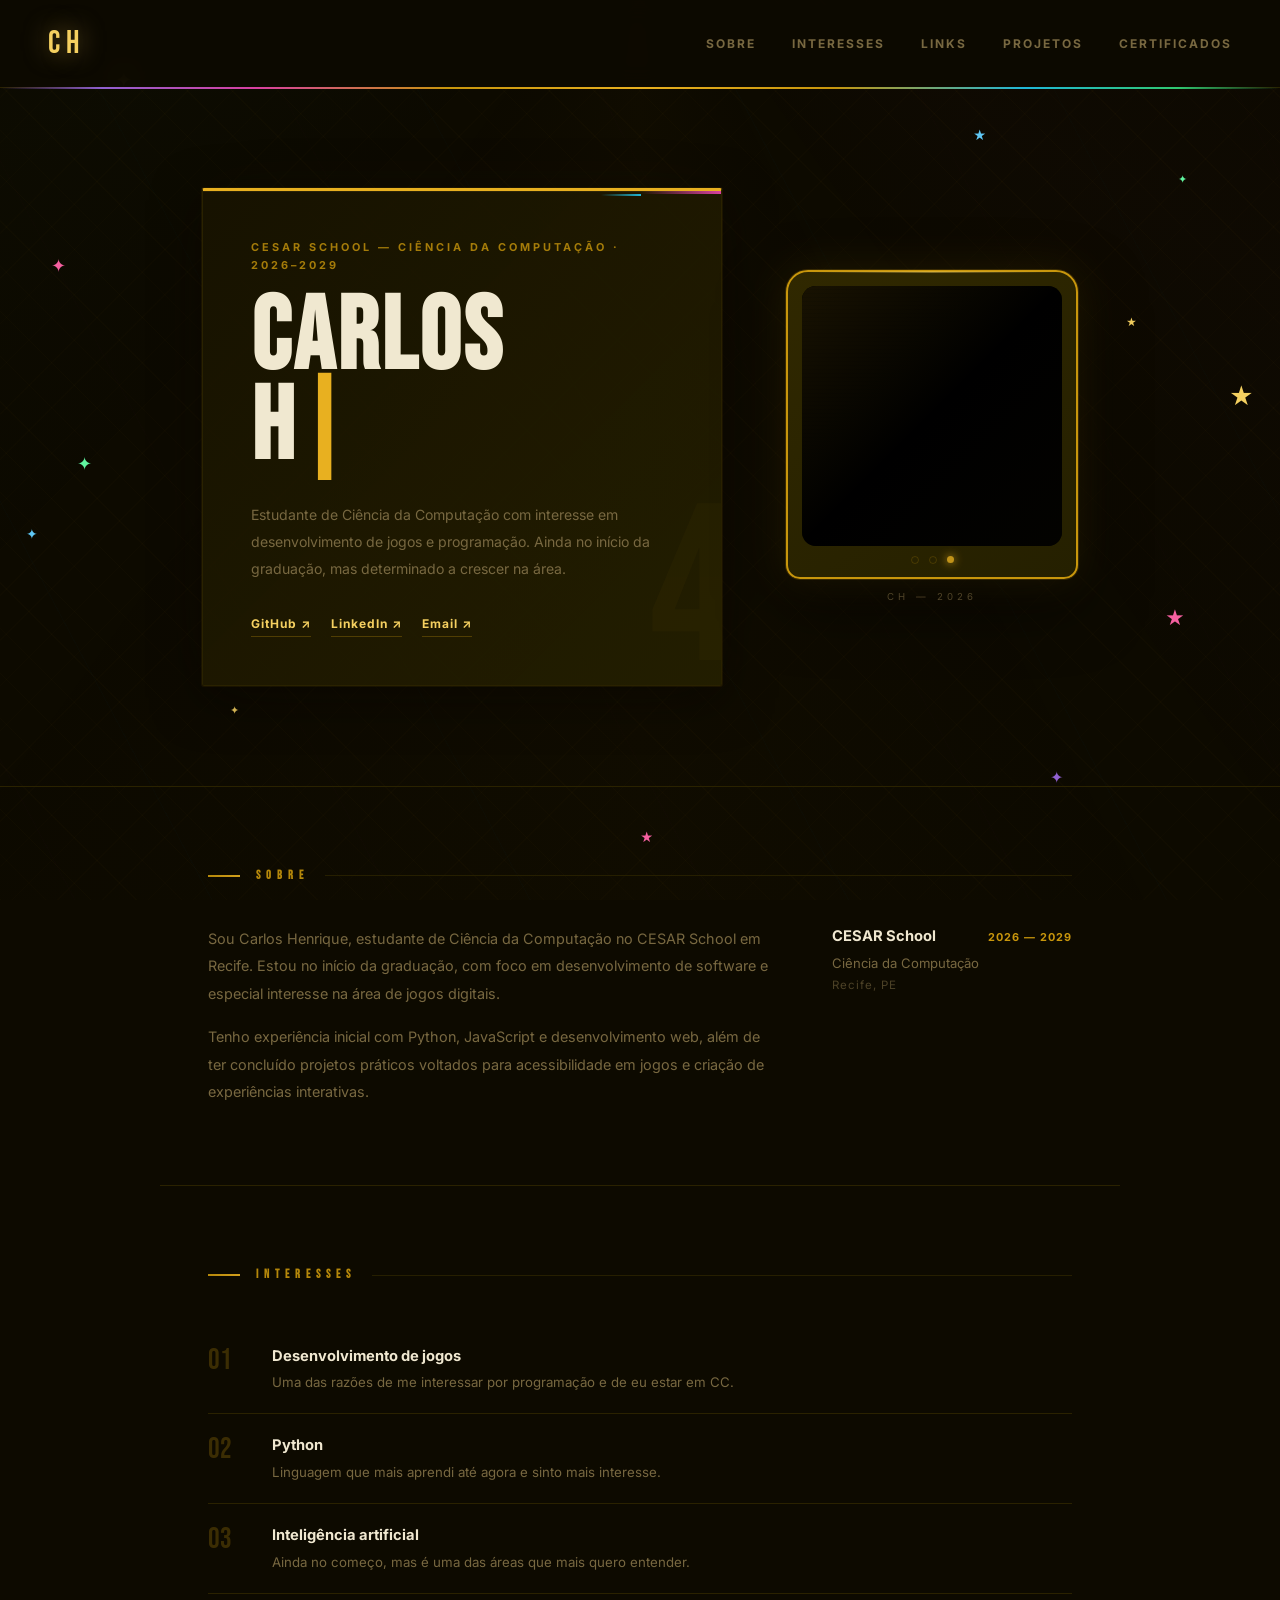
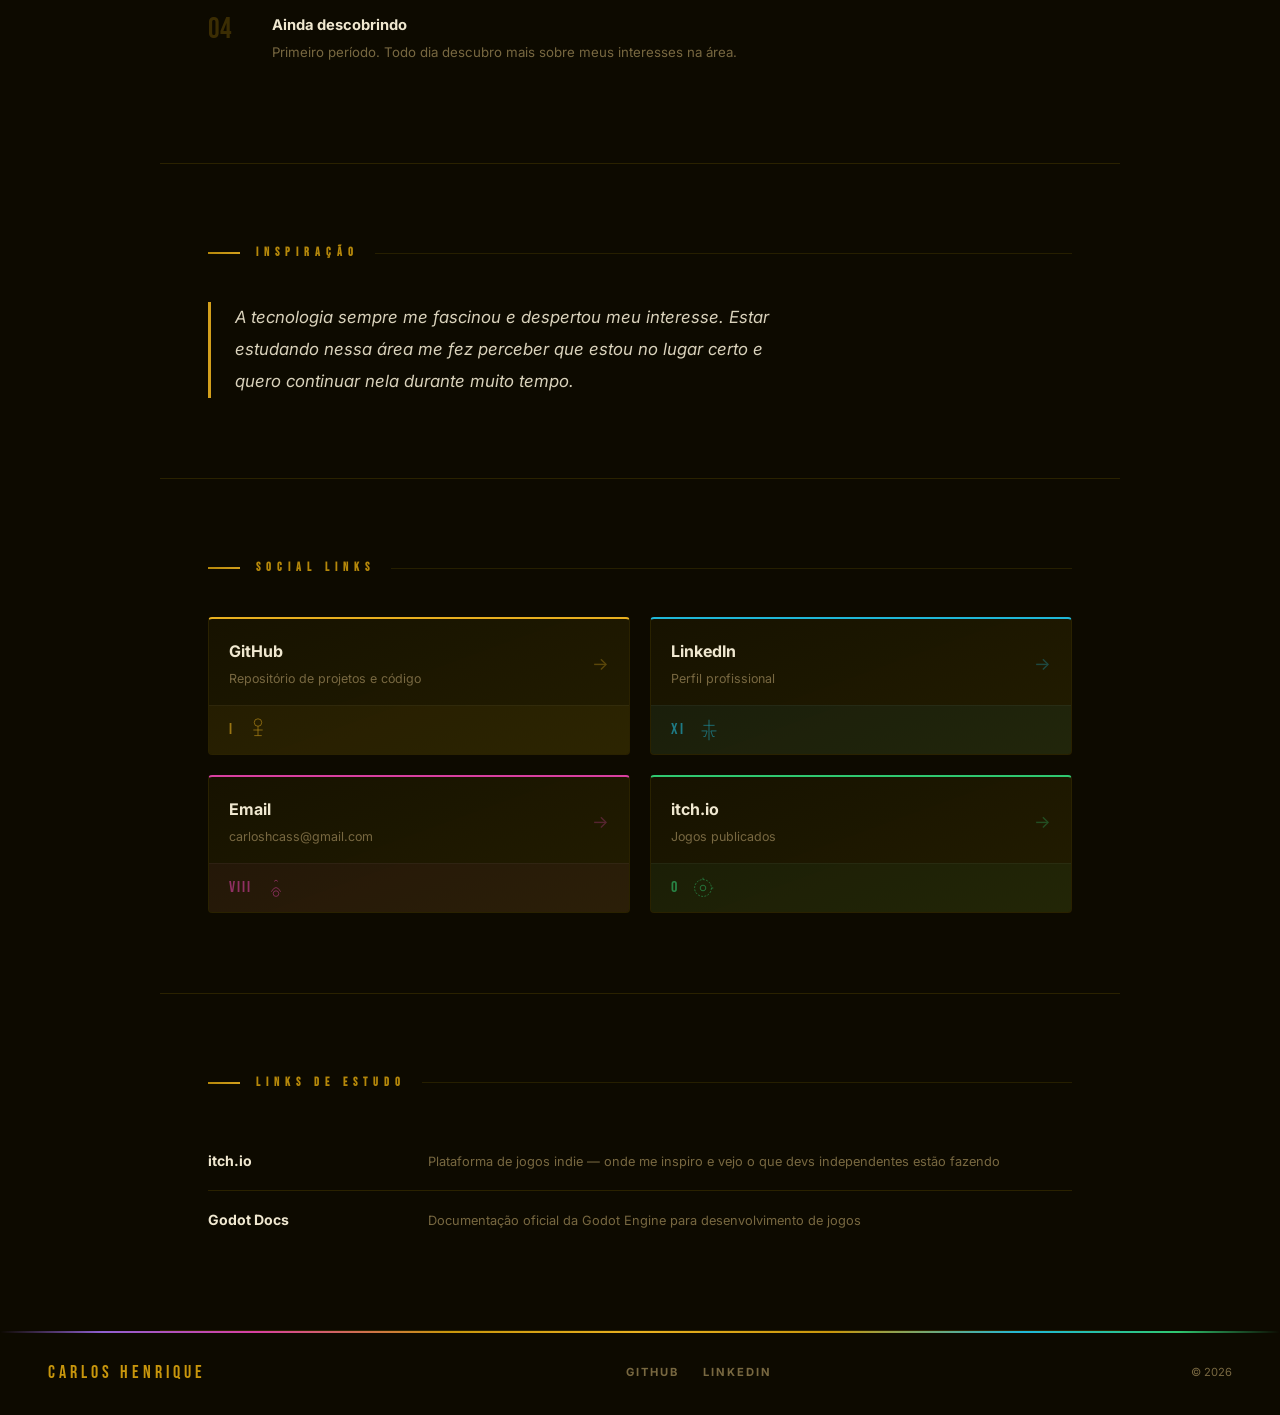
<file: index.html>
<!DOCTYPE html>
<html lang="pt-BR">
<head>
  <meta charset="UTF-8">
  <meta name="viewport" content="width=device-width, initial-scale=1.0">
  <title>Carlos Henrique — Portfólio</title>
  <link rel="icon" type="image/svg+xml" href="img/favicon.svg">
  <link rel="stylesheet" href="style.css">
  <link href="https://fonts.googleapis.com/css2?family=Bebas+Neue&family=Inter:wght@400;500;600;700&display=swap" rel="stylesheet">
</head>
<body>

  <div id="bg-diamonds"></div>
  <div id="bg-rays"></div>
  <div id="bg-lines"></div>
  <div id="bg-stars">
    <span class="star s1">✦</span>
    <span class="star s2">★</span>
    <span class="star s3">✦</span>
    <span class="star s4">✦</span>
    <span class="star s5">★</span>
    <span class="star s6">✦</span>
    <span class="star s7">★</span>
    <span class="star s8">✦</span>
    <span class="star s9">✦</span>
    <span class="star s10">★</span>
    <span class="star s11">✦</span>
    <span class="star s12">★</span>
  </div>

  <header>
    <a href="index.html" class="logo">CH</a>
    <nav>
      <a href="#sobre">Sobre</a>
      <a href="#interesses">Interesses</a>
      <a href="#links">Links</a>
      <a href="projetos.html">Projetos</a>
      <a href="certificados.html">Certificados</a>
    </nav>
  </header>

  <main>

    <section id="hero">
      <div id="hero-card">
        <div id="hero-card-accent"></div>
        <div id="hero-card-accent2"></div>
        <p class="eyebrow">CESAR School — Ciência da Computação · 2026–2029</p>
        <h1 id="titulo-digitado"> </h1>
        <p id="bio">Estudante de Ciência da Computação com interesse em desenvolvimento de jogos e programação. Ainda no início da graduação, mas determinado a crescer na área.</p>
        <div id="hero-links">
          <a href="https://github.com/chagas-8" target="_blank">GitHub ↗</a>
          <a href="https://www.linkedin.com/in/carloshenriquecass/" target="_blank">LinkedIn ↗</a>
          <a href="mailto:carloshcass@gmail.com">Email ↗</a>
        </div>
      </div>
      <div id="tv-wrap">
        <div id="tv-glow"></div>
        <div id="tv">
          <div id="tv-tela">
            <div id="tv-estatica"></div>
            <img src="img/foto.jpg" alt="Carlos Henrique" id="tv-foto">
            <div id="tv-scanlines"></div>
          </div>
          <div id="tv-chin">
            <div class="tv-botao"></div>
            <div class="tv-botao"></div>
            <div class="tv-led"></div>
          </div>
        </div>
        <span class="tv-legenda">CH — 2026</span>
      </div>
    </section>

    <section id="sobre" class="secao">
      <h2 class="secao-label">Sobre</h2>
      <div id="sobre-grid">
        <div id="sobre-texto">
          <p>Sou Carlos Henrique, estudante de Ciência da Computação no CESAR School em Recife. Estou no início da graduação, com foco em desenvolvimento de software e especial interesse na área de jogos digitais.</p>
          <p>Tenho experiência inicial com Python, JavaScript e desenvolvimento web, além de ter concluído projetos práticos voltados para acessibilidade em jogos e criação de experiências interativas.</p>
        </div>
        <div id="sobre-formacoes">
          <div class="formacao-item">
            <div class="formacao-header">
              <span class="formacao-inst">CESAR School</span>
              <span class="formacao-periodo">2026 — 2029</span>
            </div>
            <span class="formacao-curso">Ciência da Computação</span>
            <span class="formacao-local">Recife, PE</span>
          </div>
          <!-- Para adicionar outra formação, copie o bloco acima e cole aqui -->
        </div>
      </div>
    </section>

    <section id="interesses" class="secao">
      <h2 class="secao-label">Interesses</h2>
      <ul class="lista-itens">
        <li>
          <span class="item-num">01</span>
          <div>
            <span class="item-nome">Desenvolvimento de jogos</span>
            <span class="item-desc">Uma das razões de me interessar por programação e de eu estar em CC.</span>
          </div>
        </li>
        <li>
          <span class="item-num">02</span>
          <div>
            <span class="item-nome">Python</span>
            <span class="item-desc">Linguagem que mais aprendi até agora e sinto mais interesse.</span>
          </div>
        </li>
        <li>
          <span class="item-num">03</span>
          <div>
            <span class="item-nome">Inteligência artificial</span>
            <span class="item-desc">Ainda no começo, mas é uma das áreas que mais quero entender.</span>
          </div>
        </li>
        <li>
          <span class="item-num">04</span>
          <div>
            <span class="item-nome">Ainda descobrindo</span>
            <span class="item-desc">Primeiro período. Todo dia descubro mais sobre meus interesses na área.</span>
          </div>
        </li>
      </ul>
    </section>

    <section id="inspiracao" class="secao">
      <h2 class="secao-label">Inspiração</h2>
      <blockquote id="inspiracao-texto">
        A tecnologia sempre me fascinou e despertou meu interesse. Estar estudando nessa área me fez perceber que estou no lugar certo e quero continuar nela durante muito tempo.
      </blockquote>
    </section>

    <section id="social" class="secao">
      <h2 class="secao-label">Social Links</h2>
      <div id="social-grid">

        <a href="https://github.com/chagas-8" target="_blank" class="social-card social-amarelo">
          <div class="social-card-inner">
            <div class="social-main">
              <span class="social-nome">GitHub</span>
              <span class="social-desc">Repositório de projetos e código</span>
            </div>
            <span class="social-seta">→</span>
          </div>
          <div class="social-arcano-badge social-amarelo-badge">
            <span class="social-arcano-num">I</span>
            <svg viewBox="0 0 60 60" fill="none" xmlns="http://www.w3.org/2000/svg">
              <circle cx="30" cy="14" r="8" stroke="currentColor" stroke-width="1.5"/>
              <path d="M30 22 L30 42" stroke="currentColor" stroke-width="1.5"/>
              <path d="M20 30 L40 30" stroke="currentColor" stroke-width="1.5"/>
              <path d="M22 42 L38 42" stroke="currentColor" stroke-width="1.5"/>
            </svg>
          </div>
        </a>

        <a href="https://www.linkedin.com/in/carloshenriquecass/" target="_blank" class="social-card social-ciano">
          <div class="social-card-inner">
            <div class="social-main">
              <span class="social-nome">LinkedIn</span>
              <span class="social-desc">Perfil profissional</span>
            </div>
            <span class="social-seta">→</span>
          </div>
          <div class="social-arcano-badge social-ciano-badge">
            <span class="social-arcano-num">XI</span>
            <svg viewBox="0 0 60 60" fill="none" xmlns="http://www.w3.org/2000/svg">
              <path d="M30 8 L30 52" stroke="currentColor" stroke-width="1.5"/>
              <path d="M18 20 L42 20" stroke="currentColor" stroke-width="1.5"/>
              <path d="M14 32 L26 32 L22 44 L18 44" stroke="currentColor" stroke-width="1.5" stroke-linejoin="round"/>
              <path d="M46 32 L34 32 L38 44 L42 44" stroke="currentColor" stroke-width="1.5" stroke-linejoin="round"/>
            </svg>
          </div>
        </a>

        <a href="mailto:carloshcass@gmail.com" class="social-card social-rosa">
          <div class="social-card-inner">
            <div class="social-main">
              <span class="social-nome">Email</span>
              <span class="social-desc">carloshcass@gmail.com</span>
            </div>
            <span class="social-seta">→</span>
          </div>
          <div class="social-arcano-badge social-rosa-badge">
            <span class="social-arcano-num">VIII</span>
            <svg viewBox="0 0 60 60" fill="none" xmlns="http://www.w3.org/2000/svg">
              <path d="M20 38 Q30 20 40 38" stroke="currentColor" stroke-width="1.5" fill="none"/>
              <circle cx="30" cy="42" r="6" stroke="currentColor" stroke-width="1.5"/>
              <path d="M26 16 Q30 10 34 16" stroke="currentColor" stroke-width="1.5"/>
            </svg>
          </div>
        </a>

        <a href="https://chcass8.itch.io" target="_blank" class="social-card social-verde">
          <div class="social-card-inner">
            <div class="social-main">
              <span class="social-nome">itch.io</span>
              <span class="social-desc">Jogos publicados</span>
            </div>
            <span class="social-seta">→</span>
          </div>
          <div class="social-arcano-badge social-verde-badge">
            <span class="social-arcano-num">0</span>
            <svg viewBox="0 0 60 60" fill="none" xmlns="http://www.w3.org/2000/svg">
              <circle cx="30" cy="30" r="18" stroke="currentColor" stroke-width="1.5" stroke-dasharray="4 3"/>
              <circle cx="30" cy="30" r="6" stroke="currentColor" stroke-width="1.5"/>
              <path d="M30 12 L30 8" stroke="currentColor" stroke-width="1.5"/>
              <path d="M48 30 L52 30" stroke="currentColor" stroke-width="1.5"/>
            </svg>
          </div>
        </a>

      </div>
    </section>

    <section id="links" class="secao">
      <h2 class="secao-label">Links de estudo</h2>
      <ul class="lista-links">
        <li>
          <a href="https://itch.io" target="_blank">
            <span class="link-nome">itch.io</span>
            <span class="link-desc">Plataforma de jogos indie — onde me inspiro e vejo o que devs independentes estão fazendo</span>
          </a>
        </li>
        <li>
          <a href="https://docs.godotengine.org/pt-br/4.x/getting_started/introduction/index.html" target="_blank">
            <span class="link-nome">Godot Docs</span>
            <span class="link-desc">Documentação oficial da Godot Engine para desenvolvimento de jogos</span>
          </a>
        </li>
      </ul>
    </section>

  </main>

  <footer>
    <span class="footer-nome">Carlos Henrique</span>
    <div class="footer-links">
      <a href="https://github.com/chagas-8" target="_blank">GitHub</a>
      <a href="https://www.linkedin.com/in/carloshenriquecass/" target="_blank">LinkedIn</a>
    </div>
    <span class="footer-ano">© <span id="ano"></span></span>
  </footer>

  <script src="script.js"></script>
</body>
</html>
</file>
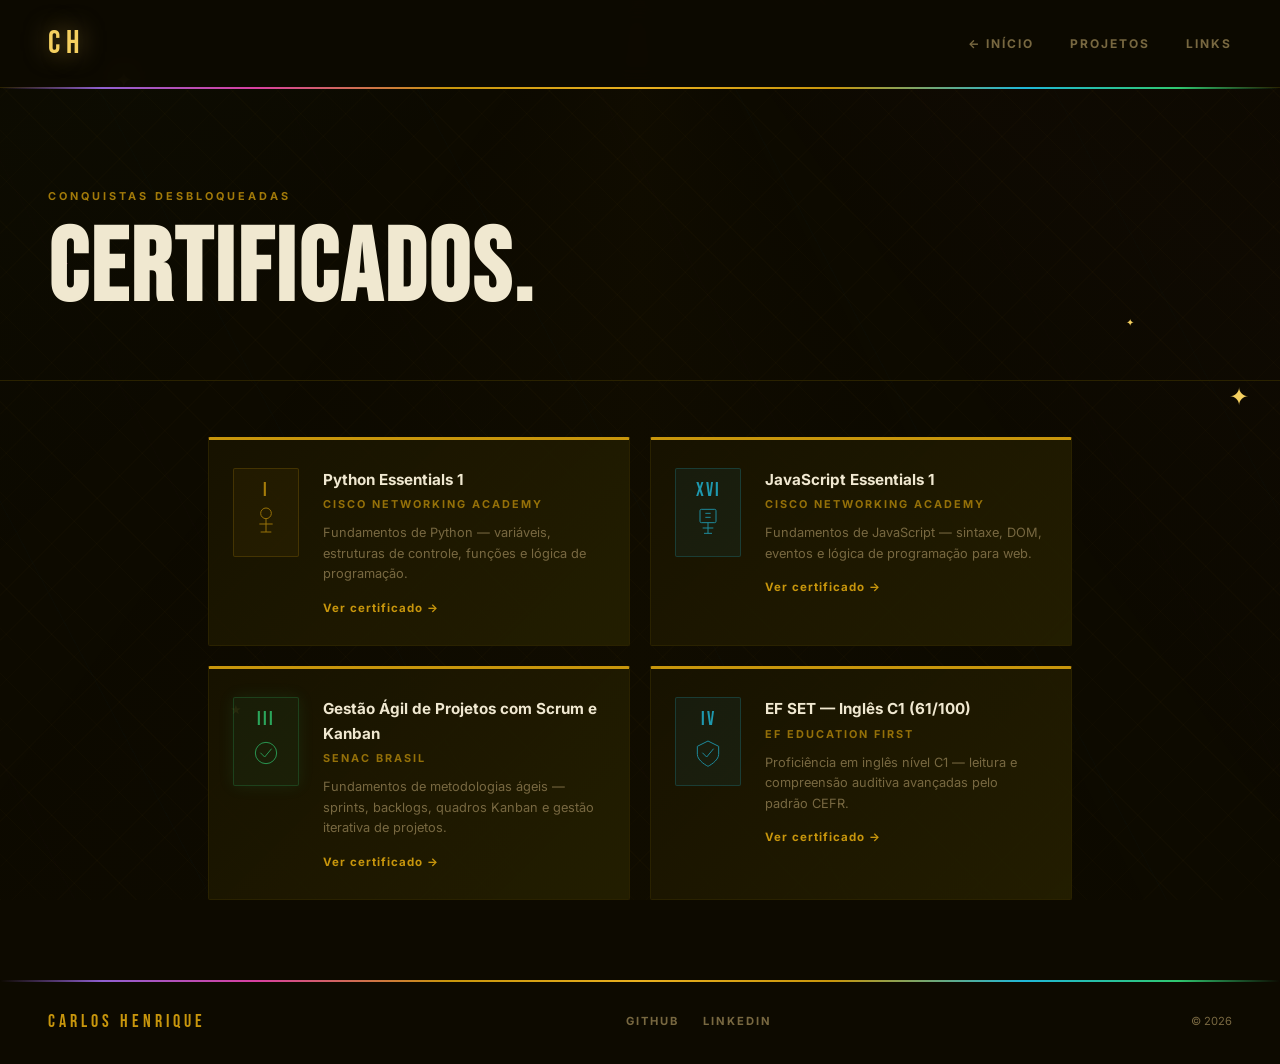
<file: certificados.html>
<!DOCTYPE html>
<html lang="pt-BR">
<head>
  <meta charset="UTF-8">
  <meta name="viewport" content="width=device-width, initial-scale=1.0">
  <title>Certificados — Carlos Henrique</title>
  <link rel="icon" type="image/svg+xml" href="img/favicon.svg">
  <link rel="stylesheet" href="style.css">
  <link href="https://fonts.googleapis.com/css2?family=Bebas+Neue&family=Inter:wght@400;500;600;700&display=swap" rel="stylesheet">
</head>
<body>

  <div id="bg-diamonds"></div>
  <div id="bg-rays"></div>
  <div id="bg-lines"></div>
  <div id="bg-stars">
    <span class="star s1">✦</span>
    <span class="star s3">★</span>
    <span class="star s5">✦</span>
    <span class="star s8">★</span>
    <span class="star s10">✦</span>
  </div>

  <header>
    <a href="index.html" class="logo">CH</a>
    <nav>
      <a href="index.html">← Início</a>
      <a href="projetos.html">Projetos</a>
      <a href="index.html#links">Links</a>
    </nav>
  </header>

  <main>

    <section id="proj-topo">
      <p class="eyebrow">Conquistas desbloqueadas</p>
      <h1>Certificados.</h1>
    </section>

    <div id="cert-grid">

      <a href="https://www.credly.com/badges/f03b5288-41c7-4f4a-b830-f8bbd2bf6345/linked_in_profile" target="_blank" class="cert-card">
        <div class="cert-arcano">
          <span class="cert-arcano-num">I</span>
          <svg class="cert-arcano-svg" viewBox="0 0 60 60" fill="none" xmlns="http://www.w3.org/2000/svg">
            <circle cx="30" cy="14" r="8" stroke="currentColor" stroke-width="1.5"/>
            <path d="M30 22 L30 42" stroke="currentColor" stroke-width="1.5"/>
            <path d="M20 30 L40 30" stroke="currentColor" stroke-width="1.5"/>
            <path d="M22 42 L38 42" stroke="currentColor" stroke-width="1.5"/>
          </svg>
        </div>
        <div class="cert-info">
          <span class="cert-subtitulo" style="display:none">O Mago</span>
          <span class="cert-nome">Python Essentials 1</span>
          <span class="cert-org">Cisco Networking Academy</span>
          <span class="cert-desc">Fundamentos de Python — variáveis, estruturas de controle, funções e lógica de programação.</span>
          <span class="cert-link">Ver certificado →</span>
        </div>
      </a>

      <a href="https://www.credly.com/badges/dadadb2c-0b01-49b4-9b1c-822d2881b30f/linked_in_profile" target="_blank" class="cert-card">
        <div class="cert-arcano cert-arcano-ciano">
          <span class="cert-arcano-num">XVI</span>
          <svg class="cert-arcano-svg" viewBox="0 0 60 60" fill="none" xmlns="http://www.w3.org/2000/svg">
            <rect x="18" y="8" width="24" height="20" rx="2" stroke="currentColor" stroke-width="1.5"/>
            <path d="M30 28 L30 44" stroke="currentColor" stroke-width="1.5"/>
            <path d="M22 36 L38 36" stroke="currentColor" stroke-width="1.5"/>
            <path d="M24 44 L36 44" stroke="currentColor" stroke-width="1.5"/>
            <path d="M26 14 L34 14" stroke="currentColor" stroke-width="1.5"/>
            <path d="M26 20 L34 20" stroke="currentColor" stroke-width="1.5"/>
          </svg>
        </div>
        <div class="cert-info">
          <span class="cert-subtitulo" style="display:none">A Torre</span>
          <span class="cert-nome">JavaScript Essentials 1</span>
          <span class="cert-org">Cisco Networking Academy</span>
          <span class="cert-desc">Fundamentos de JavaScript — sintaxe, DOM, eventos e lógica de programação para web.</span>
          <span class="cert-link">Ver certificado →</span>
        </div>
      </a>

      <!-- Para adicionar um novo certificado, copie o bloco <a class="cert-card"> acima e cole aqui -->

      <a href="https://cursos-orango.senac.br/pluginfile.php/1/tool_certificate/issues/1775840271/3284181106CC.pdf" target="_blank" class="cert-card">
        <div class="cert-arcano cert-arcano-verde">
          <span class="cert-arcano-num">III</span>
          <svg class="cert-arcano-svg" viewBox="0 0 60 60" fill="none" xmlns="http://www.w3.org/2000/svg">
            <circle cx="30" cy="30" r="16" stroke="currentColor" stroke-width="1.5"/>
            <path d="M22 30 L28 36 L38 24" stroke="currentColor" stroke-width="1.5" stroke-linecap="round" stroke-linejoin="round"/>
          </svg>
        </div>
        <div class="cert-info">
          <span class="cert-nome">Gestão Ágil de Projetos com Scrum e Kanban</span>
          <span class="cert-org">Senac Brasil</span>
          <span class="cert-desc">Fundamentos de metodologias ágeis — sprints, backlogs, quadros Kanban e gestão iterativa de projetos.</span>
          <span class="cert-link">Ver certificado →</span>
        </div>
      </a>

      <a href="https://cert.efset.org/WHH7bY" target="_blank" class="cert-card">
        <div class="cert-arcano cert-arcano-ciano">
          <span class="cert-arcano-num">IV</span>
          <svg class="cert-arcano-svg" viewBox="0 0 60 60" fill="none" xmlns="http://www.w3.org/2000/svg">
            <path d="M14 20 L30 12 L46 20 L46 32 C46 42 30 50 30 50 C30 50 14 42 14 32 Z" stroke="currentColor" stroke-width="1.5" stroke-linejoin="round"/>
            <path d="M22 30 L28 36 L38 24" stroke="currentColor" stroke-width="1.5" stroke-linecap="round" stroke-linejoin="round"/>
          </svg>
        </div>
        <div class="cert-info">
          <span class="cert-nome">EF SET — Inglês C1 (61/100)</span>
          <span class="cert-org">EF Education First</span>
          <span class="cert-desc">Proficiência em inglês nível C1 — leitura e compreensão auditiva avançadas pelo padrão CEFR.</span>
          <span class="cert-link">Ver certificado →</span>
        </div>
      </a>

    </div>

  </main>

  <footer>
    <span class="footer-nome">Carlos Henrique</span>
    <div class="footer-links">
      <a href="https://github.com/chagas-8" target="_blank">GitHub</a>
      <a href="https://www.linkedin.com/in/carloshenriquecass/" target="_blank">LinkedIn</a>
    </div>
    <span class="footer-ano">© <span id="ano"></span></span>
  </footer>

  <script src="script.js"></script>
</body>
</html>
</file>
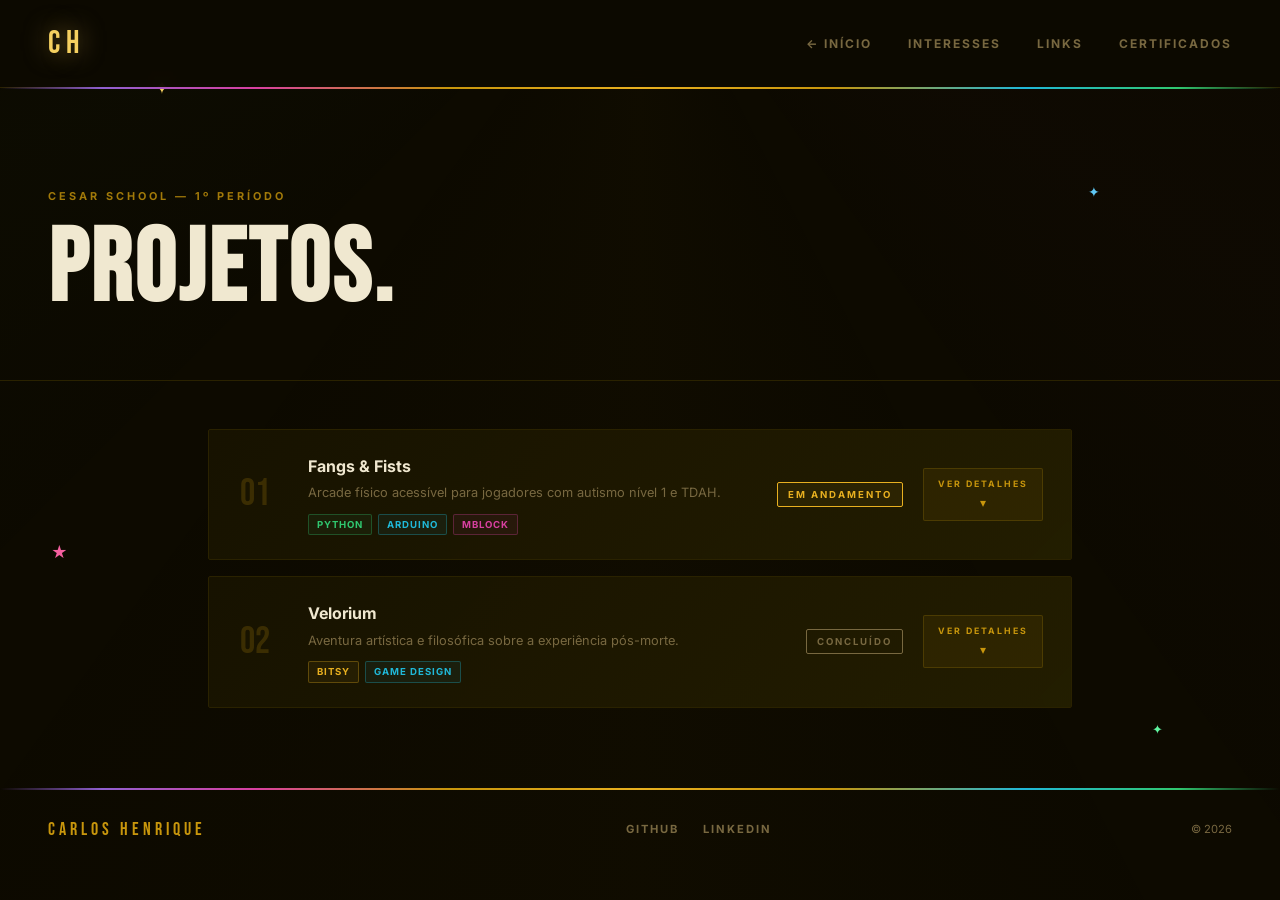
<file: projetos.html>
<!DOCTYPE html>
<html lang="pt-BR">
<head>
  <meta charset="UTF-8">
  <meta name="viewport" content="width=device-width, initial-scale=1.0">
  <title>Projetos — Carlos Henrique</title>
  <link rel="icon" type="image/svg+xml" href="img/favicon.svg">
  <link rel="stylesheet" href="style.css">
  <link href="https://fonts.googleapis.com/css2?family=Bebas+Neue&family=Inter:wght@400;500;600;700&display=swap" rel="stylesheet">
</head>
<body>

  <div id="bg-rays"></div>
  <div id="bg-stars">
    <span class="star" style="top:8%;left:12%;color:#f5d060;font-size:1.2rem;">✦</span>
    <span class="star" style="top:20%;left:85%;color:#60c8f5;font-size:0.9rem;">✦</span>
    <span class="star" style="top:60%;left:4%;color:#f560a0;font-size:1rem;">★</span>
    <span class="star" style="top:80%;left:90%;color:#60f5a0;font-size:0.8rem;">✦</span>
  </div>

  <header>
    <a href="index.html" class="logo">CH</a>
    <nav>
      <a href="index.html">← Início</a>
      <a href="index.html#interesses">Interesses</a>
      <a href="index.html#links">Links</a>
      <a href="certificados.html">Certificados</a>
    </nav>
  </header>

  <main>

    <section id="proj-topo">
      <p class="eyebrow">CESAR School — 1º período</p>
      <h1>Projetos.</h1>
    </section>

    <div id="lista-projetos">

      <details class="proj-card">
        <summary class="proj-summary">
          <span class="proj-card-num">01</span>
          <span class="proj-card-info">
            <span class="proj-card-nome">Fangs &amp; Fists</span>
            <span class="proj-card-desc">Arcade físico acessível para jogadores com autismo nível 1 e TDAH.</span>
            <span class="proj-card-tags">
              <span class="ptag ptag-verde">Python</span>
              <span class="ptag ptag-ciano">Arduino</span>
              <span class="ptag ptag-rosa">mBlock</span>
            </span>
          </span>
          <span class="status andamento">Em andamento</span>
          <span class="proj-expandir">
            <span class="proj-expandir-txt">ver detalhes</span>
            <span class="proj-seta">▾</span>
          </span>
        </summary>

        <div class="proj-detalhe">
          <div class="proj-meta">
            <p><strong>Período:</strong> 1º período — 2026</p>
            <p><strong>Tema:</strong> Acessibilidade em jogos</p>
          </div>
          <div class="bloco">
            <h2>O problema</h2>
            <p>Jogadores com autismo nível 1 e TDAH entre 12 e 20 anos enfrentam barreiras cognitivas que a maioria dos jogos ignora — excesso de informação, interfaces confusas e mecânicas que exigem atenção sustentada.</p>
          </div>
          <div class="bloco">
            <h2>A solução</h2>
            <p>Um arcade físico de luta entre animais, inspirado no Animal Kaiser, controlado por apenas 4 botões. Lutadores e poderes são escolhidos por cartas físicas — reduzindo a sobrecarga cognitiva.</p>
          </div>
          <div class="bloco">
            <h2>Imagens</h2>
            <div class="proj-fotos">
              <div class="proj-tv-wrap">
                <div class="proj-tv-corpo">
                  <div class="proj-tv">
                    <img src="img/prototipo.jpg" alt="Protótipo não funcional do arcade">
                  </div>
                  <div class="proj-tv-chin">
                    <div class="tv-botao"></div>
                    <div class="tv-botao"></div>
                  </div>
                </div>
                <p>protótipo não funcional</p>
              </div>
              <div class="proj-tv-wrap">
                <div class="proj-tv-corpo">
                  <div class="proj-tv">
                    <img src="img/jogo.jpg" alt="Tela do jogo">
                  </div>
                  <div class="proj-tv-chin">
                    <div class="tv-botao"></div>
                    <div class="tv-botao"></div>
                  </div>
                </div>
                <p>o jogo</p>
              </div>
            </div>
          </div>
          <div class="bloco">
            <h2>O que aprendi</h2>
            <p>Aprendi a trabalhar em grupo, a pensar no usuário antes da tecnologia, a simplificar interfaces e um pouco mais sobre o processo da criação de jogos.</p>
          </div>
          <div class="proj-links">
            <a href="https://sites.google.com/cesar.school/acessibilidade-e-jogos-grupo-1/home" target="_blank" class="proj-link">Site do grupo →</a>
            <a href="https://github.com/GManzii/Fangs-and-Fists" target="_blank" class="proj-link">Ver no GitHub →</a>
          </div>
        </div>
      </details>

      <details class="proj-card">
        <summary class="proj-summary">
          <span class="proj-card-num">02</span>
          <span class="proj-card-info">
            <span class="proj-card-nome">Velorium</span>
            <span class="proj-card-desc">Aventura artística e filosófica sobre a experiência pós-morte.</span>
            <span class="proj-card-tags">
              <span class="ptag ptag-amarelo">Bitsy</span>
              <span class="ptag ptag-ciano">Game Design</span>
            </span>
          </span>
          <span class="status concluido">Concluído</span>
          <span class="proj-expandir">
            <span class="proj-expandir-txt">ver detalhes</span>
            <span class="proj-seta">▾</span>
          </span>
        </summary>

        <div class="proj-detalhe">
          <div class="proj-meta">
            <p><strong>Período:</strong> 1º período — 2026</p>
            <p><strong>Feito com:</strong> Bitsy</p>
          </div>
          <div class="bloco">
            <h2>Sobre o jogo</h2>
            <p>Um jogo de exploração em que o jogador caminha por cenários temáticos de diferentes épocas e estilos da arte moderna após a morte do personagem. Dependendo dos itens coletados ao longo do jogo, o final muda.</p>
          </div>
          <div class="bloco">
            <h2>O que aprendi</h2>
            <p>Meu primeiro jogo completo. Aprendi o básico de criação de jogos — level design, narrativa interativa e como transformar uma ideia simples em algo jogável.</p>
          </div>
          <div class="proj-links">
            <a href="https://chcass8.itch.io/velorium" target="_blank" class="proj-link">Jogar no itch.io →</a>
          </div>
        </div>
      </details>

    </div>

  </main>

  <footer>
    <span class="footer-nome">Carlos Henrique</span>
    <div class="footer-links">
      <a href="https://github.com/chagas-8" target="_blank">GitHub</a>
      <a href="https://www.linkedin.com/in/carloshenriquecass/" target="_blank">LinkedIn</a>
    </div>
    <span class="footer-ano">© <span id="ano"></span></span>
  </footer>

  <script src="script.js"></script>
</body>
</html>
</file>
<file: style.css>
/* =====================
   TOKENS
===================== */
:root {
  --fundo: #0d0a00;
  --fundo2: #181300;
  --fundo3: #252000;
  --fundo4: #302800;
  --amarelo: #c8960c;
  --amarelo-vivo: #e8b020;
  --amarelo-claro: #f5d060;
  --laranja: #c85a00;
  --ciano: #20b8d8;
  --rosa: #d840a0;
  --verde: #30c870;
  --roxo: #9060d0;
  --branco: #f0e8d0;
  --muted: #786840;
  --linha: #2a2200;
  --display: 'Bebas Neue', sans-serif;
  --corpo: 'Inter', sans-serif;
}

/* =====================
   RESET + BASE
===================== */
* { margin: 0; padding: 0; box-sizing: border-box; }
html { scroll-behavior: smooth; }

body {
  background-color: var(--fundo);
  color: var(--branco);
  font-family: var(--corpo);
  line-height: 1.6;
  position: relative;
  overflow-x: hidden;
}

/* =====================
   LOSANGOS P4G
===================== */
#bg-diamonds {
  position: fixed;
  top: 0; left: 0;
  width: 100%; height: 100%;
  pointer-events: none;
  z-index: 0;
  background-image:
    repeating-linear-gradient(
      45deg,
      rgba(200,150,12,0.025) 0,
      rgba(200,150,12,0.025) 1px,
      transparent 1px,
      transparent 32px
    ),
    repeating-linear-gradient(
      -45deg,
      rgba(200,150,12,0.018) 0,
      rgba(200,150,12,0.018) 1px,
      transparent 1px,
      transparent 32px
    );
}

/* =====================
   RAIOS DE LUZ
===================== */
#bg-rays {
  position: fixed;
  top: 0; left: 0;
  width: 100%; height: 100%;
  pointer-events: none;
  z-index: 0;
  background: conic-gradient(
    from 270deg at 50% -10%,
    transparent 0deg,
    rgba(200,150,12,0.03) 15deg,
    transparent 30deg,
    rgba(200,90,0,0.02) 55deg,
    transparent 70deg,
    rgba(200,150,12,0.025) 100deg,
    transparent 120deg,
    rgba(32,184,216,0.015) 150deg,
    transparent 180deg,
    rgba(216,64,160,0.012) 210deg,
    transparent 240deg,
    rgba(200,150,12,0.02) 270deg,
    transparent 310deg,
    rgba(48,200,112,0.01) 340deg,
    transparent 360deg
  );
}

/* =====================
   LINHAS DIAGONAIS
===================== */
#bg-lines {
  position: fixed;
  top: 0; left: 0;
  width: 100%; height: 100%;
  pointer-events: none;
  z-index: 0;
  overflow: hidden;
}

#bg-lines::before {
  content: '';
  position: absolute;
  top: -50%; left: -50%;
  width: 200%; height: 200%;
  background:
    repeating-linear-gradient(
      62deg,
      transparent 0,
      transparent 120px,
      rgba(32,184,216,0.015) 120px,
      rgba(32,184,216,0.015) 121px,
      transparent 121px,
      transparent 280px,
      rgba(216,64,160,0.01) 280px,
      rgba(216,64,160,0.01) 281px,
      transparent 281px
    );
}

/* =====================
   ESTRELAS
===================== */
#bg-stars {
  position: fixed;
  top: 0; left: 0;
  width: 100%; height: 100%;
  pointer-events: none;
  z-index: 0;
}

.star {
  position: absolute;
  animation: twinkle 3s ease-in-out infinite;
  font-size: 1rem;
}

.s1  { top: 7%;  left: 9%;  color: #f5d060; font-size: 1.3rem; animation-delay: 0s; }
.s2  { top: 14%; left: 76%; color: #60c8f5; font-size: 0.8rem; animation-delay: 0.8s; }
.s3  { top: 28%; left: 4%;  color: #f560a0; font-size: 1.1rem; animation-delay: 1.6s; }
.s4  { top: 19%; left: 92%; color: #60f5a0; font-size: 0.7rem; animation-delay: 0.4s; }
.s5  { top: 42%; left: 96%; color: #f5d060; font-size: 1.5rem; animation-delay: 2.1s; }
.s6  { top: 58%; left: 2%;  color: #60c8f5; font-size: 0.9rem; animation-delay: 1.2s; }
.s7  { top: 67%; left: 91%; color: #f560a0; font-size: 1.2rem; animation-delay: 0.6s; }
.s8  { top: 78%; left: 18%; color: #f5d060; font-size: 0.7rem; animation-delay: 1.9s; }
.s9  { top: 85%; left: 82%; color: #9060d0; font-size: 1rem;   animation-delay: 0.3s; }
.s10 { top: 35%; left: 88%; color: #f5d060; font-size: 0.65rem;animation-delay: 2.5s; }
.s11 { top: 50%; left: 6%;  color: #60f5a0; font-size: 1.1rem; animation-delay: 1.4s; }
.s12 { top: 92%; left: 50%; color: #f560a0; font-size: 0.8rem; animation-delay: 0.9s; }

@keyframes twinkle {
  0%,100% { opacity: 0.2; transform: scale(1) rotate(0deg); }
  50% { opacity: 0.8; transform: scale(1.4) rotate(20deg); }
}

/* =====================
   HEADER
===================== */
header {
  display: flex;
  justify-content: space-between;
  align-items: center;
  padding: 18px 48px;
  background: rgba(13,10,0,0.94);
  backdrop-filter: blur(12px);
  border-bottom: 1px solid var(--linha);
  position: sticky;
  top: 0;
  z-index: 100;
}

header::after {
  content: '';
  position: absolute;
  bottom: -2px; left: 0; right: 0;
  height: 2px;
  background: linear-gradient(90deg,
    transparent 0%,
    var(--roxo) 8%,
    var(--rosa) 20%,
    var(--amarelo) 35%,
    var(--amarelo-vivo) 50%,
    var(--amarelo) 65%,
    var(--ciano) 80%,
    var(--verde) 92%,
    transparent 100%
  );
}

.logo {
  font-family: var(--display);
  font-size: 2rem;
  color: var(--amarelo-claro);
  text-decoration: none;
  letter-spacing: 6px;
  text-shadow: 0 0 24px rgba(245,208,96,0.5);
  transition: text-shadow 0.3s;
  position: relative;
  z-index: 1;
}

.logo:hover { text-shadow: 0 0 40px rgba(245,208,96,0.9), 0 0 80px rgba(245,208,96,0.3); }

nav { display: flex; gap: 36px; align-items: center; position: relative; z-index: 1; }

nav a {
  color: var(--muted);
  text-decoration: none;
  font-size: 0.75rem;
  font-weight: 700;
  letter-spacing: 2px;
  text-transform: uppercase;
  transition: color 0.2s;
  position: relative;
}

nav a::after {
  content: '';
  position: absolute;
  bottom: -4px; left: 0;
  width: 0; height: 1px;
  background: linear-gradient(90deg, var(--amarelo), var(--amarelo-vivo));
  transition: width 0.25s;
}

nav a:hover { color: var(--amarelo-claro); }
nav a:hover::after { width: 100%; }

/* =====================
   HERO
===================== */
#hero {
  display: flex;
  justify-content: center;
  align-items: center;
  gap: 64px;
  padding: 100px 48px;
  border-bottom: 1px solid var(--linha);
  position: relative;
  z-index: 1;
}

#hero-card {
  background: linear-gradient(135deg, rgba(24,19,0,0.95) 0%, rgba(37,32,0,0.9) 100%);
  border: 1px solid var(--linha);
  border-top: 3px solid var(--amarelo-vivo);
  border-radius: 2px;
  padding: 48px;
  position: relative;
  overflow: hidden;
  max-width: 520px;
  box-shadow:
    0 0 0 1px rgba(200,150,12,0.08),
    0 12px 48px rgba(0,0,0,0.5),
    0 0 80px rgba(200,150,12,0.04),
    inset 0 1px 0 rgba(245,208,96,0.08);
}

#hero-card-accent {
  position: absolute;
  top: 0; right: 0;
  width: 80px; height: 3px;
  background: linear-gradient(90deg, transparent, var(--rosa));
}

#hero-card-accent2 {
  position: absolute;
  top: 3px; right: 80px;
  width: 40px; height: 2px;
  background: linear-gradient(90deg, transparent, var(--ciano));
}

#hero-card::before {
  content: '4';
  position: absolute;
  bottom: -20px; right: -10px;
  font-family: var(--display);
  font-size: 14rem;
  color: var(--amarelo);
  opacity: 0.03;
  line-height: 1;
  pointer-events: none;
  letter-spacing: -8px;
}

.eyebrow {
  font-size: 0.68rem;
  letter-spacing: 3px;
  text-transform: uppercase;
  color: var(--amarelo);
  font-weight: 700;
  margin-bottom: 20px;
  opacity: 0.8;
}

#titulo-digitado {
  font-family: var(--display);
  font-size: clamp(4.5rem, 8vw, 7rem);
  line-height: 0.88;
  letter-spacing: 3px;
  color: var(--branco);
  margin-bottom: 24px;
  min-height: 1.8em;
}

#titulo-digitado::after {
  content: '|';
  color: var(--amarelo-vivo);
  animation: piscar 0.7s step-end infinite;
}

@keyframes piscar { 50% { opacity: 0; } }

#bio {
  color: var(--muted);
  font-size: 0.88rem;
  margin-bottom: 32px;
  line-height: 1.9;
}

#hero-links { display: flex; gap: 20px; flex-wrap: wrap; }

#hero-links a {
  color: var(--amarelo-claro);
  text-decoration: none;
  font-size: 0.75rem;
  font-weight: 700;
  letter-spacing: 1px;
  border-bottom: 1px solid rgba(200,150,12,0.3);
  padding-bottom: 2px;
  transition: color 0.2s, border-color 0.2s;
}

#hero-links a:hover { color: var(--branco); border-color: var(--branco); }

/* =====================
   TV CRT
===================== */
#tv-wrap {
  display: flex;
  flex-direction: column;
  align-items: center;
  gap: 10px;
  flex-shrink: 0;
  position: relative;
}

#tv-glow {
  position: absolute;
  top: 50%; left: 50%;
  transform: translate(-50%, -50%);
  width: 360px; height: 360px;
  background: radial-gradient(circle, rgba(200,150,12,0.12) 0%, rgba(200,90,0,0.04) 40%, transparent 70%);
  pointer-events: none;
}

#tv {
  background: linear-gradient(145deg, var(--fundo4), var(--fundo3));
  border: 2px solid var(--amarelo);
  border-radius: 22px 22px 14px 14px;
  padding: 14px 14px 0;
  box-shadow:
    0 0 0 1px rgba(200,150,12,0.2),
    0 0 40px rgba(200,150,12,0.12),
    0 24px 64px rgba(0,0,0,0.6);
  position: relative;
}

#tv::before {
  content: '';
  position: absolute;
  top: -1px; left: 20px; right: 20px;
  height: 2px;
  background: linear-gradient(90deg, transparent, var(--amarelo-claro), transparent);
  opacity: 0.4;
}

#tv-tela {
  width: 260px; height: 260px;
  background: #000;
  border-radius: 14px;
  overflow: hidden;
  position: relative;
  box-shadow: inset 0 0 24px rgba(0,0,0,0.9);
}

#tv-estatica {
  position: absolute;
  inset: 0; z-index: 2;
  background-image: url("data:image/svg+xml,%3Csvg viewBox='0 0 200 200' xmlns='http://www.w3.org/2000/svg'%3E%3Cfilter id='n'%3E%3CfeTurbulence type='fractalNoise' baseFrequency='0.85' numOctaves='4' stitchTiles='stitch'/%3E%3C/filter%3E%3Crect width='100%25' height='100%25' filter='url(%23n)' opacity='0.5'/%3E%3C/svg%3E");
  background-size: cover;
  mix-blend-mode: screen;
}

#tv-foto {
  width: 100%; height: 100%;
  object-fit: cover;
  display: block;
  position: relative; z-index: 1;
  opacity: 0;
  filter: sepia(40%) contrast(115%) brightness(0.85) saturate(1.2) hue-rotate(-10deg);
}

#tv-tela::after {
  content: '';
  position: absolute;
  inset: 0;
  z-index: 2;
  background: linear-gradient(
    135deg,
    rgba(200,150,12,0.12) 0%,
    transparent 50%,
    rgba(13,10,0,0.25) 100%
  );
  pointer-events: none;
  border-radius: 14px;
}

#tv-scanlines {
  position: absolute;
  inset: 0; z-index: 3;
  background: repeating-linear-gradient(
    to bottom,
    transparent 0, transparent 3px,
    rgba(0,0,0,0.08) 3px, rgba(0,0,0,0.08) 4px
  );
  pointer-events: none;
}

#tv-chin {
  display: flex;
  gap: 10px;
  align-items: center;
  justify-content: center;
  padding: 10px 0 13px;
}

.tv-botao {
  width: 8px; height: 8px;
  border-radius: 50%;
  border: 1px solid var(--amarelo);
  opacity: 0.2;
}

.tv-led {
  width: 7px; height: 7px;
  border-radius: 50%;
  background: var(--amarelo-vivo);
  opacity: 0.8;
  animation: pulsar 2s ease-in-out infinite;
  box-shadow: 0 0 8px var(--amarelo-vivo), 0 0 16px rgba(232,176,32,0.3);
}

@keyframes pulsar { 0%,100% { opacity: 0.8; } 50% { opacity: 0.2; } }

.tv-legenda {
  font-size: 0.6rem;
  letter-spacing: 4px;
  color: var(--muted);
  text-transform: uppercase;
}

/* =====================
   SEÇÕES
===================== */
.secao {
  padding: 80px 48px;
  border-bottom: 1px solid var(--linha);
  max-width: 960px;
  margin: 0 auto;
  position: relative;
  z-index: 1;
}

.secao-label {
  font-family: var(--display);
  font-size: 0.72rem;
  letter-spacing: 6px;
  text-transform: uppercase;
  color: var(--amarelo);
  margin-bottom: 40px;
  display: flex;
  align-items: center;
  gap: 16px;
  opacity: 0.9;
}

.secao-label::before {
  content: '';
  display: block;
  width: 32px; height: 2px;
  background: linear-gradient(90deg, var(--amarelo), var(--amarelo-vivo));
  flex-shrink: 0;
}

.secao-label::after {
  content: '';
  display: block;
  flex: 1; height: 1px;
  background: var(--linha);
}

h1 {
  font-family: var(--display);
  font-size: clamp(4rem, 8vw, 7rem);
  line-height: 0.88;
  letter-spacing: 3px;
  color: var(--branco);
  margin-top: 16px;
}

h3 {
  font-size: 0.65rem;
  letter-spacing: 3px;
  text-transform: uppercase;
  color: var(--amarelo);
  margin-bottom: 10px;
  font-weight: 700;
}

/* =====================
   INTERESSES
===================== */
.lista-itens { list-style: none; }

.lista-itens li {
  display: flex;
  align-items: flex-start;
  gap: 24px;
  padding: 20px 0;
  border-bottom: 1px solid var(--linha);
  transition: padding-left 0.2s;
}

.lista-itens li:last-child { border-bottom: none; }
.lista-itens li:hover { padding-left: 8px; }

.item-num {
  font-family: var(--display);
  font-size: 1.8rem;
  color: var(--amarelo);
  opacity: 0.25;
  line-height: 1;
  min-width: 40px;
  flex-shrink: 0;
  margin-top: 2px;
}

.item-nome {
  display: block;
  font-weight: 700;
  font-size: 0.92rem;
  color: var(--branco);
  margin-bottom: 4px;
}

.item-desc {
  display: block;
  color: var(--muted);
  font-size: 0.83rem;
  line-height: 1.6;
}

/* =====================
   INSPIRAÇÃO
===================== */
#inspiracao-texto {
  font-size: 1.05rem;
  font-style: italic;
  color: var(--branco);
  max-width: 580px;
  line-height: 1.9;
  padding-left: 24px;
  border-left: 3px solid var(--amarelo-vivo);
  opacity: 0.9;
}

/* =====================
   LINKS DE ESTUDO
===================== */
.lista-links { list-style: none; }
.lista-links li { border-bottom: 1px solid var(--linha); }
.lista-links li:last-child { border-bottom: none; }

.lista-links a {
  display: flex;
  align-items: baseline;
  gap: 20px;
  padding: 18px 0;
  text-decoration: none;
  transition: padding-left 0.2s;
}

.lista-links a:hover { padding-left: 8px; }

.link-nome {
  font-weight: 700;
  font-size: 0.88rem;
  color: var(--branco);
  min-width: 200px;
  transition: color 0.2s;
}

.lista-links a:hover .link-nome { color: var(--amarelo-vivo); }
.link-desc { font-size: 0.8rem; color: var(--muted); }

/* =====================
   FOOTER
===================== */
footer {
  display: flex;
  justify-content: space-between;
  align-items: center;
  padding: 28px 48px;
  position: relative;
  z-index: 1;
}

footer::before {
  content: '';
  position: absolute;
  top: 0; left: 0; right: 0;
  height: 2px;
  background: linear-gradient(90deg,
    transparent,
    var(--roxo) 8%,
    var(--rosa) 20%,
    var(--amarelo) 35%,
    var(--amarelo-vivo) 50%,
    var(--amarelo) 65%,
    var(--ciano) 80%,
    var(--verde) 92%,
    transparent
  );
}

.footer-nome {
  font-family: var(--display);
  font-size: 1.1rem;
  letter-spacing: 4px;
  color: var(--amarelo);
}

.footer-links { display: flex; gap: 24px; }

.footer-links a {
  color: var(--muted);
  text-decoration: none;
  font-size: 0.7rem;
  font-weight: 700;
  text-transform: uppercase;
  letter-spacing: 2px;
  transition: color 0.2s;
}

.footer-links a:hover { color: var(--amarelo); }
.footer-ano { font-size: 0.7rem; color: var(--muted); }

/* =====================
   PROJETOS — TOPO
===================== */
#proj-topo {
  padding: 100px 48px 64px;
  border-bottom: 1px solid var(--linha);
  position: relative;
  z-index: 1;
}

/* =====================
   PROJETOS — ACCORDION
===================== */
#lista-projetos {
  max-width: 960px;
  margin: 0 auto;
  padding: 48px 48px 80px;
  display: flex;
  flex-direction: column;
  gap: 16px;
  position: relative;
  z-index: 1;
}

.proj-card {
  background: linear-gradient(135deg, rgba(24,19,0,0.95), rgba(37,32,0,0.9));
  border: 1px solid var(--linha);
  border-radius: 2px;
  overflow: hidden;
  transition: border-color 0.2s, box-shadow 0.2s;
}

.proj-card:hover,
.proj-card[open] {
  border-color: rgba(200,150,12,0.4);
  box-shadow: 0 4px 32px rgba(0,0,0,0.3), 0 0 0 1px rgba(200,150,12,0.08);
}

.proj-summary {
  display: flex;
  align-items: center;
  gap: 20px;
  padding: 24px 28px;
  cursor: pointer;
  list-style: none;
  border-left: 3px solid transparent;
  transition: border-left-color 0.2s, background 0.2s;
}

.proj-summary::-webkit-details-marker { display: none; }
.proj-card[open] .proj-summary { border-left-color: var(--amarelo-vivo); }
.proj-summary:hover { background: rgba(255,255,255,0.02); border-left-color: var(--amarelo); }

.proj-card-num {
  font-family: var(--display);
  font-size: 2.4rem;
  color: var(--amarelo);
  opacity: 0.2;
  line-height: 1;
  flex-shrink: 0;
  min-width: 48px;
}

.proj-card-info { flex: 1; }

.proj-card-nome {
  display: block;
  font-weight: 700;
  font-size: 1rem;
  color: var(--branco);
  margin-bottom: 4px;
}

.proj-card-desc {
  display: block;
  font-size: 0.8rem;
  color: var(--muted);
  margin-bottom: 10px;
}

.proj-card-tags { display: flex; gap: 6px; flex-wrap: wrap; }

.ptag {
  font-size: 0.6rem;
  font-weight: 700;
  letter-spacing: 1px;
  text-transform: uppercase;
  padding: 2px 8px;
  border-radius: 2px;
  border: 1px solid;
}

.ptag-amarelo { color: var(--amarelo-vivo); border-color: rgba(232,176,32,0.3); background: rgba(232,176,32,0.06); }
.ptag-ciano   { color: var(--ciano);       border-color: rgba(32,184,216,0.3);  background: rgba(32,184,216,0.06); }
.ptag-rosa    { color: var(--rosa);        border-color: rgba(216,64,160,0.3);  background: rgba(216,64,160,0.06); }
.ptag-verde   { color: var(--verde);       border-color: rgba(48,200,112,0.3);  background: rgba(48,200,112,0.06); }

.status {
  font-size: 0.6rem;
  font-weight: 700;
  letter-spacing: 2px;
  text-transform: uppercase;
  padding: 4px 10px;
  border: 1px solid;
  white-space: nowrap;
  flex-shrink: 0;
  border-radius: 2px;
}

.status.andamento { color: var(--amarelo-vivo); border-color: var(--amarelo-vivo); background: rgba(232,176,32,0.06); }
.status.concluido { color: var(--muted); border-color: var(--muted); }

.proj-expandir {
  display: flex;
  flex-direction: column;
  align-items: center;
  gap: 2px;
  flex-shrink: 0;
  background: rgba(200,150,12,0.08);
  border: 1px solid rgba(200,150,12,0.2);
  border-radius: 2px;
  padding: 8px 14px;
  transition: background 0.2s, border-color 0.2s;
}

.proj-summary:hover .proj-expandir,
.proj-card[open] .proj-expandir {
  background: rgba(200,150,12,0.16);
  border-color: var(--amarelo);
}

.proj-expandir-txt {
  font-size: 0.55rem;
  letter-spacing: 2px;
  text-transform: uppercase;
  color: var(--amarelo);
  font-weight: 700;
  white-space: nowrap;
}

.proj-seta {
  color: var(--amarelo);
  font-size: 0.75rem;
  transition: transform 0.25s;
}

.proj-card[open] .proj-seta { transform: rotate(180deg); }

.proj-detalhe {
  padding: 0 28px 32px;
  border-top: 1px solid var(--linha);
}

.proj-meta {
  display: flex;
  gap: 40px;
  padding: 24px 0 28px;
  border-bottom: 1px solid var(--linha);
  margin-bottom: 28px;
  flex-wrap: wrap;
}

.proj-meta p { font-size: 0.8rem; color: var(--muted); }
.proj-meta strong { color: var(--branco); }

.bloco { margin-bottom: 28px; max-width: 640px; }
.bloco p { font-size: 0.88rem; color: var(--muted); line-height: 1.8; }

.proj-fotos { display: flex; gap: 28px; flex-wrap: wrap; margin-top: 12px; }

.proj-tv-wrap {
  display: flex;
  flex-direction: column;
  align-items: center;
  gap: 8px;
}

.proj-tv-corpo {
  background: var(--fundo4);
  border: 2px solid var(--amarelo);
  border-radius: 12px 12px 8px 8px;
  padding: 8px 8px 0;
  box-shadow: 0 0 20px rgba(200,150,12,0.1);
}

.proj-tv {
  width: 180px; height: 140px;
  background: #000;
  border-radius: 6px;
  overflow: hidden;
  position: relative;
}

.proj-tv img {
  width: 100%; height: 100%;
  object-fit: cover;
  filter: sepia(40%) contrast(115%) brightness(0.85) saturate(1.2) hue-rotate(-10deg);
  display: block;
  position: relative;
  z-index: 1;
}

.proj-tv::after {
  content: '';
  position: absolute;
  inset: 0;
  z-index: 2;
  background: repeating-linear-gradient(
    to bottom,
    transparent 0, transparent 3px,
    rgba(0,0,0,0.10) 3px, rgba(0,0,0,0.10) 4px
  );
  pointer-events: none;
}

.proj-tv-chin { display: flex; gap: 6px; justify-content: center; padding: 7px 0 9px; }

.proj-tv-wrap > p {
  font-size: 0.6rem;
  letter-spacing: 3px;
  text-transform: uppercase;
  color: var(--muted);
}

.proj-links { display: flex; gap: 20px; flex-wrap: wrap; }

.proj-link {
  color: var(--amarelo);
  text-decoration: none;
  font-size: 0.78rem;
  font-weight: 700;
  letter-spacing: 1px;
  border-bottom: 1px solid rgba(200,150,12,0.3);
  padding-bottom: 2px;
  transition: color 0.2s, border-color 0.2s;
}

.proj-link:hover { color: var(--branco); border-color: var(--branco); }

/* =====================
   CERTIFICADOS
===================== */
#cert-grid {
  max-width: 960px;
  margin: 0 auto;
  padding: 56px 48px 80px;
  display: grid;
  grid-template-columns: repeat(auto-fill, minmax(360px, 1fr));
  gap: 20px;
  position: relative;
  z-index: 1;
}

.cert-card {
  background: linear-gradient(135deg, rgba(24,19,0,0.95), rgba(37,32,0,0.9));
  border: 1px solid var(--linha);
  border-top: 3px solid var(--amarelo);
  padding: 28px 28px 28px 24px;
  text-decoration: none;
  display: flex;
  gap: 24px;
  align-items: flex-start;
  transition: transform 0.2s, box-shadow 0.2s;
  border-radius: 2px;
  position: relative;
  overflow: hidden;
}

.cert-card:hover {
  transform: translateY(-6px);
  box-shadow: 0 12px 40px rgba(0,0,0,0.4), 0 0 0 1px rgba(200,150,12,0.15);
}

.cert-arcano {
  display: flex;
  flex-direction: column;
  align-items: center;
  gap: 4px;
  flex-shrink: 0;
  padding: 12px;
  background: rgba(200,150,12,0.06);
  border: 1px solid rgba(200,150,12,0.2);
  border-radius: 2px;
  color: var(--amarelo);
  min-width: 64px;
}

.cert-arcano-ciano {
  background: rgba(32,184,216,0.06);
  border-color: rgba(32,184,216,0.2);
  color: var(--ciano);
}

.cert-arcano-num {
  font-family: var(--display);
  font-size: 1.2rem;
  letter-spacing: 2px;
  line-height: 1;
  opacity: 0.8;
}

.cert-arcano-svg {
  width: 40px; height: 40px;
  opacity: 0.7;
  transition: opacity 0.2s;
}

.cert-card:hover .cert-arcano-svg { opacity: 1; }

.cert-subtitulo {
  display: block;
  font-size: 0.6rem;
  letter-spacing: 3px;
  text-transform: uppercase;
  color: var(--muted);
  font-weight: 700;
  margin-bottom: 6px;
}

.cert-nome {
  display: block;
  font-weight: 700;
  font-size: 0.95rem;
  color: var(--branco);
  margin-bottom: 4px;
}

.cert-org {
  display: block;
  font-size: 0.68rem;
  font-weight: 700;
  letter-spacing: 2px;
  text-transform: uppercase;
  color: var(--amarelo);
  margin-bottom: 10px;
  opacity: 0.7;
}

.cert-desc {
  display: block;
  font-size: 0.8rem;
  color: var(--muted);
  line-height: 1.6;
  margin-bottom: 14px;
}

.cert-link {
  display: block;
  font-size: 0.72rem;
  font-weight: 700;
  color: var(--amarelo);
  letter-spacing: 1px;
  transition: color 0.2s;
}

.cert-card:hover .cert-link { color: var(--amarelo-vivo); }

/* =====================
   SOBRE
===================== */
#sobre-grid {
  display: flex;
  gap: 64px;
  align-items: flex-start;
}

#sobre-texto {
  flex: 1;
  display: flex;
  flex-direction: column;
  gap: 16px;
}

#sobre-texto p {
  font-size: 0.9rem;
  color: var(--muted);
  line-height: 1.9;
}

/* =====================
   SOCIAL LINKS — ESTILO CARTA
===================== */
#social-grid {
  display: grid;
  grid-template-columns: repeat(2, 1fr);
  gap: 20px;
}

.social-card {
  background: linear-gradient(160deg, rgba(24,19,0,0.95) 0%, rgba(37,32,0,0.9) 100%);
  border: 1px solid var(--linha);
  border-radius: 4px;
  padding: 0;
  text-decoration: none;
  display: flex;
  flex-direction: column;
  overflow: hidden;
  transition: transform 0.2s, box-shadow 0.2s;
  position: relative;
}

.social-card:hover {
  transform: translateY(-6px);
  box-shadow: 0 16px 40px rgba(0,0,0,0.4);
}

.social-card-inner {
  display: flex;
  align-items: center;
  justify-content: space-between;
  padding: 20px 20px 16px;
  flex: 1;
}

.social-main { flex: 1; }

.social-nome {
  display: block;
  font-weight: 700;
  font-size: 1rem;
  color: var(--branco);
  margin-bottom: 4px;
}

.social-desc {
  display: block;
  font-size: 0.78rem;
  color: var(--muted);
}

.social-seta {
  font-size: 1.1rem;
  opacity: 0.3;
  transition: opacity 0.2s, transform 0.2s;
  margin-left: 12px;
}

.social-card:hover .social-seta { opacity: 1; transform: translateX(4px); }

/* Faixa inferior colorida com símbolo */
.social-arcano-badge {
  display: flex;
  align-items: center;
  gap: 10px;
  padding: 10px 20px;
  border-top: 1px solid rgba(255,255,255,0.04);
}

.social-arcano-badge svg {
  width: 28px;
  height: 28px;
  opacity: 0.7;
  flex-shrink: 0;
}

.social-arcano-num {
  font-family: var(--display);
  font-size: 1rem;
  letter-spacing: 2px;
  opacity: 0.6;
  line-height: 1;
}

/* Cores por arcano — currentColor propaga pra seta e badge */
.social-amarelo { border-top: 2px solid var(--amarelo-vivo); color: var(--amarelo-vivo); }
.social-ciano   { border-top: 2px solid var(--ciano);        color: var(--ciano); }
.social-rosa    { border-top: 2px solid var(--rosa);         color: var(--rosa); }
.social-verde   { border-top: 2px solid var(--verde);        color: var(--verde); }

.social-seta { color: inherit; }

.social-amarelo-badge { color: var(--amarelo-vivo); background: rgba(232,176,32,0.05); }
.social-ciano-badge   { color: var(--ciano);       background: rgba(32,184,216,0.05); }
.social-rosa-badge    { color: var(--rosa);        background: rgba(216,64,160,0.05); }
.social-verde-badge   { color: var(--verde);       background: rgba(48,200,112,0.05); }

/* =====================
   FORMAÇÕES
===================== */
#sobre-formacoes {
  display: flex;
  flex-direction: column;
  gap: 0;
  flex-shrink: 0;
  min-width: 240px;
}

.formacao-item {
  padding: 20px 0;
  border-bottom: 1px solid var(--linha);
}

.formacao-item:first-child { padding-top: 0; }
.formacao-item:last-child { border-bottom: none; padding-bottom: 0; }

.formacao-header {
  display: flex;
  justify-content: space-between;
  align-items: baseline;
  gap: 12px;
  margin-bottom: 4px;
}

.formacao-inst {
  font-weight: 700;
  font-size: 0.92rem;
  color: var(--branco);
}

.formacao-periodo {
  font-size: 0.68rem;
  color: var(--amarelo);
  font-weight: 700;
  letter-spacing: 1px;
  white-space: nowrap;
}

.formacao-curso {
  display: block;
  font-size: 0.82rem;
  color: var(--muted);
  margin-bottom: 2px;
}

.formacao-local {
  display: block;
  font-size: 0.72rem;
  color: var(--muted);
  opacity: 0.6;
  letter-spacing: 1px;
}

/* =====================
   CERTIFICADOS — CORES EXTRAS
===================== */
.cert-arcano-rosa {
  background: rgba(216,64,160,0.06);
  border-color: rgba(216,64,160,0.2);
  color: var(--rosa);
  box-shadow: 0 0 16px rgba(216,64,160,0.1);
}

.cert-arcano-verde {
  background: rgba(48,200,112,0.06);
  border-color: rgba(48,200,112,0.2);
  color: var(--verde);
  box-shadow: 0 0 16px rgba(48,200,112,0.1);
}

.cert-arcano-roxo {
  background: rgba(144,96,208,0.06);
  border-color: rgba(144,96,208,0.2);
  color: var(--roxo);
  box-shadow: 0 0 16px rgba(144,96,208,0.1);
}

/* =====================
   RESPONSIVIDADE MOBILE
===================== */
@media (max-width: 768px) {

  /* Impede scroll horizontal */
  html, body {
    overflow-x: hidden;
    width: 100%;
  }

  /* Header */
  header {
    padding: 14px 20px;
  }

  nav {
    gap: 14px;
  }

  nav a {
    font-size: 0.65rem;
    letter-spacing: 1px;
  }

  /* Hero — texto em cima, TV embaixo, tudo centralizado */
  #hero {
    flex-direction: column;
    align-items: center;
    padding: 40px 20px 48px;
    gap: 36px;
    text-align: center;
  }

  #hero-card {
    padding: 28px 20px;
    max-width: 100%;
    width: 100%;
    order: 1;
  }

  #titulo-digitado {
    font-size: 4.5rem;
    line-height: 0.88;
  }

  #bio {
    max-width: 100%;
  }

  #hero-links {
    justify-content: center;
    flex-wrap: wrap;
    gap: 16px;
  }

  #tv-wrap {
    order: 2;
  }

  #tv-tela {
    width: 200px;
    height: 200px;
  }

  /* Seções gerais */
  .secao {
    padding: 48px 20px;
  }

  /* Sobre — texto em cima, formação embaixo */
  #sobre-grid {
    flex-direction: column;
    gap: 32px;
  }

  #sobre-formacoes {
    min-width: unset;
    width: 100%;
    border-top: 1px solid var(--linha);
    padding-top: 24px;
  }

  /* Música */
  #music-widget {
    padding: 20px;
    gap: 20px;
    flex-direction: column;
    align-items: flex-start;
  }

  #music-capa {
    width: 100%;
    height: 160px;
    object-fit: cover;
    object-position: center 30%;
  }

  #music-titulo {
    font-size: 1.6rem;
  }

  /* Interesses */
  .lista-itens li {
    flex-direction: column;
    gap: 2px;
    padding: 14px 0;
  }

  .item-num {
    font-size: 1rem;
    min-width: unset;
    opacity: 0.2;
  }

  /* Social links — coluna única */
  #social-grid {
    grid-template-columns: 1fr;
    gap: 12px;
  }

  /* Links de estudo */
  .lista-links a {
    flex-direction: column;
    gap: 2px;
    padding: 14px 0;
  }

  .link-nome { min-width: unset; }

  /* Footer */
  footer {
    flex-direction: column;
    align-items: center;
    gap: 12px;
    padding: 24px 20px;
    text-align: center;
  }

  /* Projetos — topo */
  #proj-topo {
    padding: 48px 20px 32px;
  }

  #proj-topo h1 {
    font-size: 4rem;
  }

  /* Projetos — lista */
  #lista-projetos {
    padding: 20px 20px 48px;
    gap: 12px;
  }

  .proj-summary {
    display: flex;
    flex-direction: column;
    align-items: stretch;
    padding: 18px;
    gap: 12px;
  }

  .proj-card-num {
    display: none;
  }

  .proj-card-info {
    width: 100%;
    display: flex;
    flex-direction: column;
    gap: 8px;
  }

  .proj-card-nome {
    font-size: 1.3rem;
  }

  .proj-card-desc {
    font-size: 0.85rem;
  }

  .proj-card-tags {
    display: flex;
    flex-wrap: wrap;
    gap: 6px;
  }

  .proj-summary .status {
    align-self: flex-start;
  }

  .proj-expandir {
    padding: 6px 10px;
    align-self: flex-start;
    flex-direction: row;
    gap: 8px;
  }

  .proj-detalhe {
    padding: 0 16px 24px;
  }

  .proj-meta {
    flex-direction: column;
    gap: 10px;
    padding: 16px 0 20px;
    margin-bottom: 20px;
  }

  .bloco {
    max-width: 100%;
  }

  /* TVs dos projetos — coluna */
  .proj-fotos {
    flex-direction: column;
    gap: 24px;
  }

  .proj-tv-corpo {
    width: 100%;
  }

  .proj-tv {
    width: 100%;
    height: 180px;
  }

  /* Certificados */
  #cert-grid {
    padding: 24px 20px 48px;
    grid-template-columns: 1fr;
    gap: 16px;
  }

  .cert-card {
    flex-direction: row;
    align-items: flex-start;
  }

  .cert-arcano {
    min-width: 56px;
    padding: 10px 8px;
  }
}
</file>
